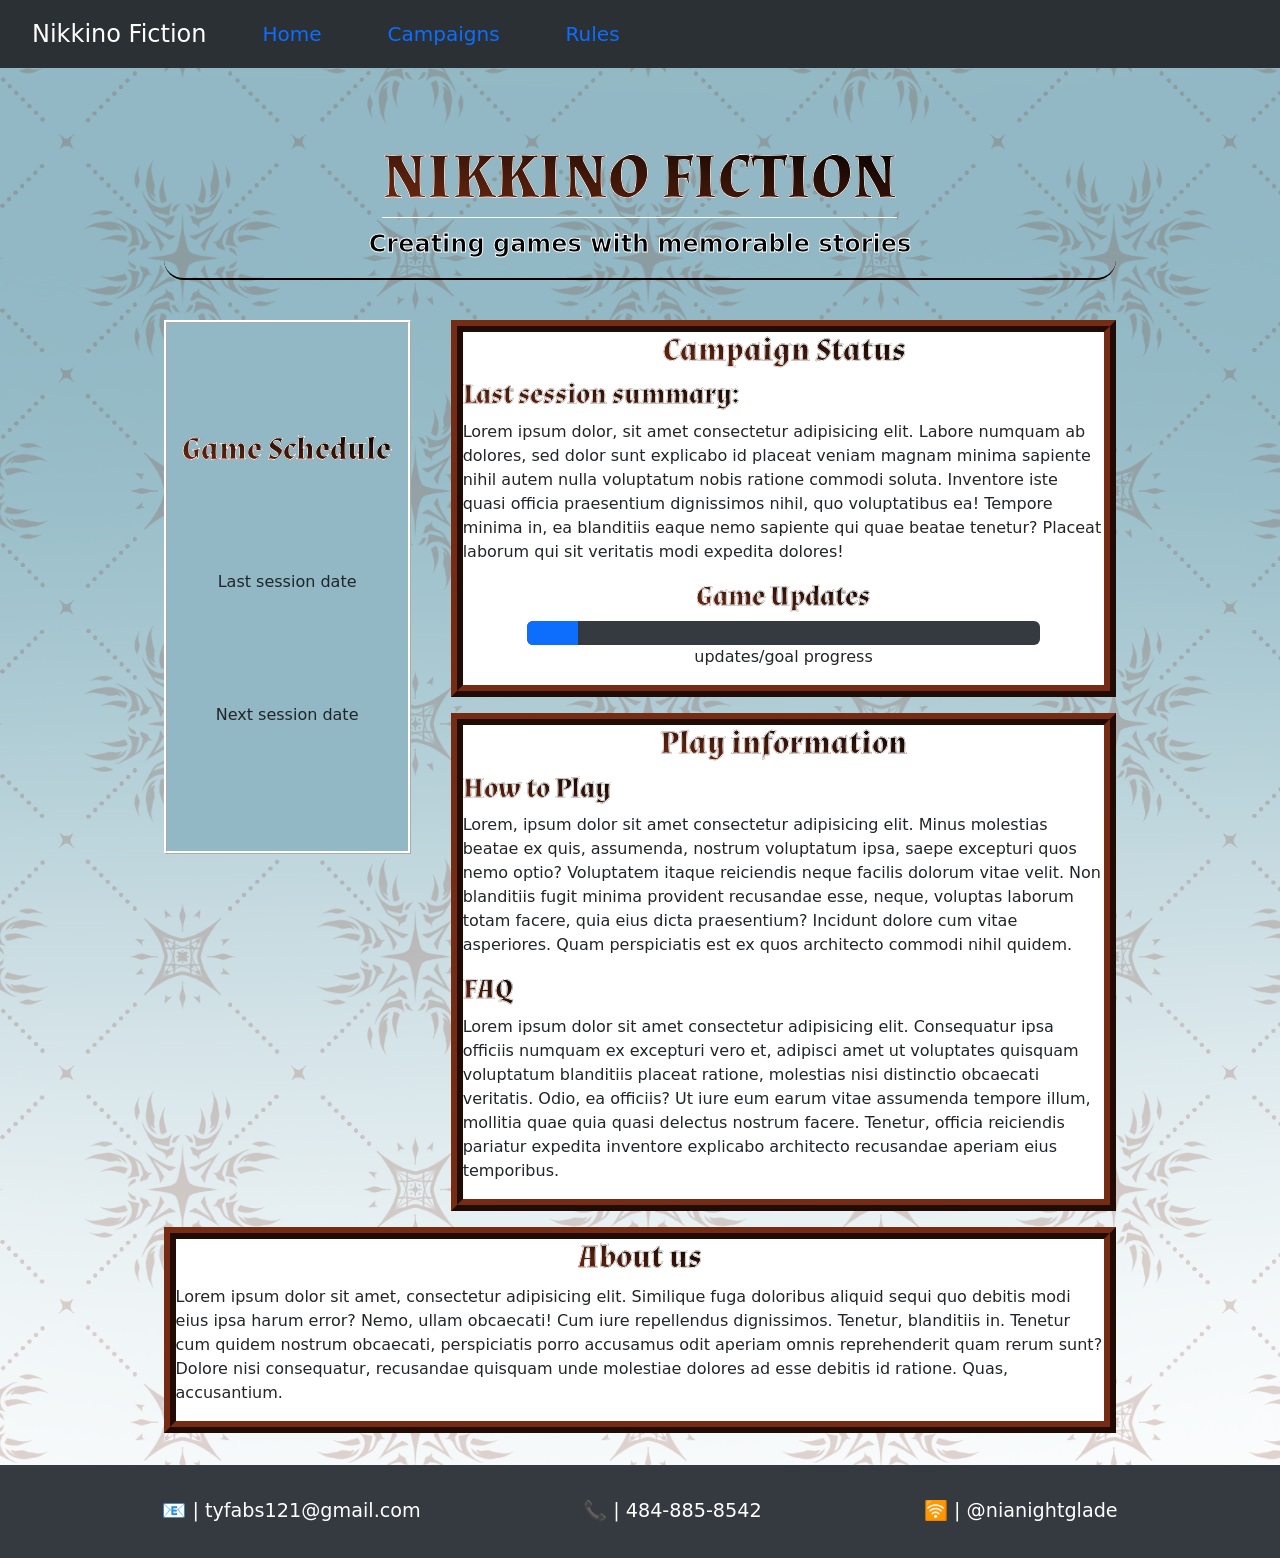
<file: index.html>
<!DOCTYPE html>
<html lang="en">

<head>
    <meta charset="UTF-8">
    <meta name="viewport" content="width=device-width, initial-scale=1.0">
    <title>Nikkino Fiction</title>
    <link rel="stylesheet" href="bootstrap/css/bootstrap-reboot.css">
    <link rel="stylesheet" href="scss/navbar.css">
    <link rel="stylesheet" href="scss/home.css">
    <link rel="stylesheet" href="scss/style.css">

    <link rel="preconnect" href="https://fonts.googleapis.com">
    <link rel="preconnect" href="https://fonts.gstatic.com" crossorigin>
    <link href="https://fonts.googleapis.com/css2?family=Almendra:ital,wght@0,400;0,700;1,400;1,700&display=swap"
        rel="stylesheet">
</head>

<body>
    <nav class="navbar">
        <div class="navbar-container">
            <span class="navbar-brand">Nikkino Fiction</span>
            <button class="navbar-toggler" type="button" data-bs-toggle="collapse" data-bs-target="#navbarContent"
                aria-controls="navbarContent" aria-expanded="false" aria-label="Toggle navigation">
                <span class="navbar-toggler-icon">&#9776;</span>
            </button>
            <div id="navbarContent" class="collapse">
                <ul class="navbar-nav">
                    <li class="nav-item"><a href="index.html" class="nav-link active" aria-current="page">Home</a></li>
                    <li class="nav-item"><a href="campaigns.html" class="nav-link">Campaigns</a></li>
                    <li class="nav-item"><a href="ruleset.html" class="nav-link">Rules</a></li>
                </ul>
            </div>
        </div>
    </nav>
    <div class="body-container">
        <div id="home-grid" class="body-content">
            <header id="home-header">
                <div class="header-container">
                    <h1>NIKKINO FICTION</h1>
                    <span class="tagline">Creating games with memorable stories</span>
                </div>
            </header>
            <main id="game-status">
                <div class="content-container">
                    <h2>Campaign Status</h2>
                    <section id="session-summary">
                        <h3>Last session summary:</h3>
                        <p>Lorem ipsum dolor, sit amet consectetur adipisicing elit. Labore numquam ab dolores, sed
                            dolor sunt explicabo id placeat veniam magnam minima sapiente nihil autem nulla voluptatum
                            nobis ratione commodi soluta.
                            Inventore iste quasi officia praesentium dignissimos nihil, quo voluptatibus ea! Tempore
                            minima in, ea blanditiis eaque nemo sapiente qui quae beatae tenetur? Placeat laborum qui
                            sit veritatis modi expedita dolores!</p>
                    </section>
                    <section id="updates">
                        <h3>Game Updates</h3>
                        <div class="progress home-progress-bar" role="progressbar" aria-label="campaign-progress"
                            aria-valuenow="25" aria-valuemin="0" aria-valuemax="100">
                            <div class="progress-bar" style="width: 10%"></div>
                        </div>
                        <div>
                            <p>updates/goal progress</p>
                        </div>
                    </section>
                </div>
            </main>
            <article id="play-info">
                <div class="content-container">
                    <h2>Play information</h2>
                    <section>
                        <h3>How to Play</h3>
                        <p>Lorem, ipsum dolor sit amet consectetur adipisicing elit. Minus molestias beatae ex quis,
                            assumenda, nostrum voluptatum ipsa, saepe excepturi quos nemo optio? Voluptatem itaque
                            reiciendis neque facilis dolorum vitae velit.
                            Non blanditiis fugit minima provident recusandae esse, neque, voluptas laborum totam facere,
                            quia eius dicta praesentium? Incidunt dolore cum vitae asperiores. Quam perspiciatis est ex
                            quos architecto commodi nihil quidem.</p>
                    </section>
                    <section>
                        <h3>FAQ</h3>
                        <p>Lorem ipsum dolor sit amet consectetur adipisicing elit. Consequatur ipsa officiis numquam ex
                            excepturi vero et, adipisci amet ut voluptates quisquam voluptatum blanditiis placeat
                            ratione, molestias nisi distinctio obcaecati veritatis.
                            Odio, ea officiis? Ut iure eum earum vitae assumenda tempore illum, mollitia quae quia quasi
                            delectus nostrum facere. Tenetur, officia reiciendis pariatur expedita inventore explicabo
                            architecto recusandae aperiam eius temporibus.</p>
                    </section>
                </div>
            </article>
            <article id="about-us">
                <div class="content-container">
                    <h2>About us</h2>
                    <div>
                        <p>Lorem ipsum dolor sit amet, consectetur adipisicing elit. Similique fuga doloribus aliquid
                            sequi quo debitis modi eius ipsa harum error? Nemo, ullam obcaecati! Cum iure repellendus
                            dignissimos. Tenetur, blanditiis in.
                            Tenetur cum quidem nostrum obcaecati, perspiciatis porro accusamus odit aperiam omnis
                            reprehenderit quam rerum sunt? Dolore nisi consequatur, recusandae quisquam unde molestiae
                            dolores ad esse debitis id ratione. Quas, accusantium.</p>
                    </div>
                </div>
            </article>
            <aside id="game-schedule">
                <div class="schedule-container">
                    <h2>Game Schedule</h2>
                    <div class="session-date">
                        <p>Last session date</p>
                    </div>
                    <div class="session-date">
                        <p>Next session date</p>
                    </div>
                </div>
            </aside>
        </div>
        <footer>
            <span>📧 | tyfabs121@gmail.com</span>
            <span>📞 | 484-885-8542</span>
            <span>🛜 | @nianightglade</span>
        </footer>
    </div>
    <script src="bootstrap/js/bootstrap.js"></script>
</body>

</html>
</file>
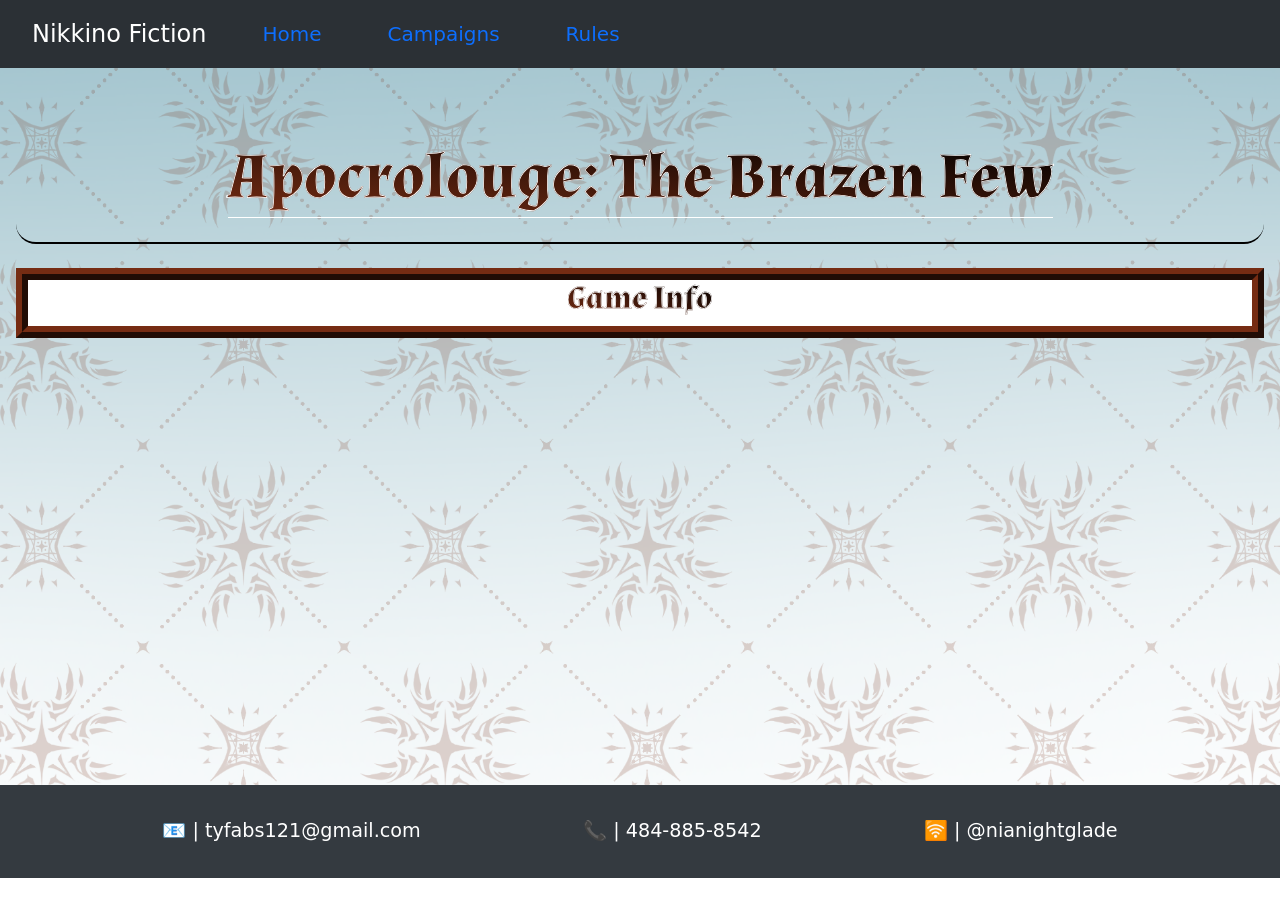
<file: Campaign-pages/Game-1.html>
<!DOCTYPE html>
<html lang="en">

<head>
    <meta charset="UTF-8">
    <meta name="viewport" content="width=device-width, initial-scale=1.0">
    <title>Nikkino Fiction</title>
    <link rel="stylesheet" href="../bootstrap/css/bootstrap-reboot.css">
    <link rel="stylesheet" href="../scss/navbar.css">
    <link rel="stylesheet" href="../scss/style.css">

    <link rel="preconnect" href="https://fonts.googleapis.com">
    <link rel="preconnect" href="https://fonts.gstatic.com" crossorigin>
    <link href="https://fonts.googleapis.com/css2?family=Almendra:ital,wght@0,400;0,700;1,400;1,700&display=swap"
        rel="stylesheet">
</head>

<body>
    <nav class="navbar">
        <div class="navbar-container">
            <span class="navbar-brand">Nikkino Fiction</span>
            <button class="navbar-toggler" type="button" data-bs-toggle="collapse" data-bs-target="#navbarContent"
                aria-controls="navbarContent" aria-expanded="false" aria-label="Toggle navigation">
                <span class="navbar-toggler-icon">&#9776;</span>
            </button>
            <div id="navbarContent" class="collapse">
                <ul class="navbar-nav">
                    <li class="nav-item"><a href="../index.html" class="nav-link">Home</a></li>
                    <li class="nav-item"><a href="../campaigns.html" class="nav-link">Campaigns</a></li>
                    <li class="nav-item"><a href="../ruleset.html" class="nav-link">Rules</a>
                    </li>
                </ul>
            </div>
        </div>
    </nav>
    <div class="body-container">
        <div class="body-content">
            <header class="header-container">
                <h1>Apocrolouge: The Brazen Few</h1>
            </header>
            <main class="content-container">
                <h2>Game Info</h2>
            </main>
        </div>
        <footer><span>📧 | tyfabs121@gmail.com</span>
            <span>📞 | 484-885-8542</span>
            <span>🛜 | @nianightglade</span>
        </footer>
    </div>
</body>

</html>
</file>
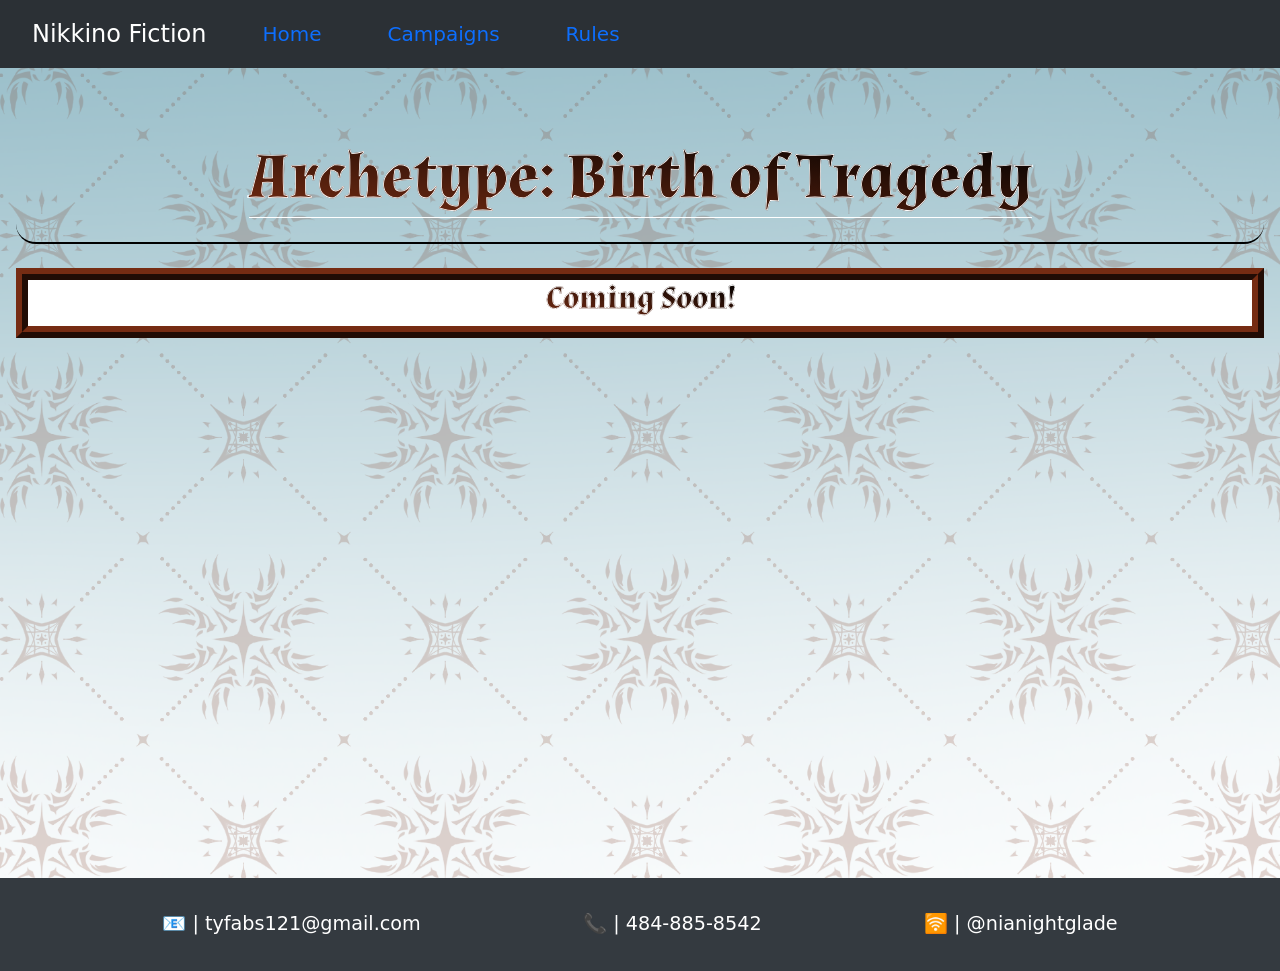
<file: Campaign-pages/Game-2.html>
<!DOCTYPE html>
<html lang="en">

<head>
    <meta charset="UTF-8">
    <meta name="viewport" content="width=device-width, initial-scale=1.0">
    <title>Nikkino Fiction</title>
    <link rel="stylesheet" href="../bootstrap/css/bootstrap-reboot.css">
    <link rel="stylesheet" href="../scss/navbar.css">
    <link rel="stylesheet" href="../scss/style.css">

    <link rel="preconnect" href="https://fonts.googleapis.com">
    <link rel="preconnect" href="https://fonts.gstatic.com" crossorigin>
    <link href="https://fonts.googleapis.com/css2?family=Almendra:ital,wght@0,400;0,700;1,400;1,700&display=swap"
        rel="stylesheet">
</head>

<body>
    <nav class="navbar">
        <div class="navbar-container">
            <span class="navbar-brand">Nikkino Fiction</span>
            <button class="navbar-toggler" type="button" data-bs-toggle="collapse" data-bs-target="#navbarContent"
                aria-controls="navbarContent" aria-expanded="false" aria-label="Toggle navigation">
                <span class="navbar-toggler-icon">&#9776;</span>
            </button>
            <div id="navbarContent" class="collapse">
                <ul class="navbar-nav">
                    <li class="nav-item"><a href="../index.html" class="nav-link">Home</a></li>
                    <li class="nav-item"><a href="../campaigns.html" class="nav-link">Campaigns</a></li>
                    <li class="nav-item"><a href="../ruleset.html" class="nav-link">Rules</a>
                    </li>
                </ul>
            </div>
        </div>
    </nav>

    <div class="body-container">
        <div class="body-content">
            <header class="header-container">
                <h1>Archetype: Birth of Tragedy</h1>
            </header>
            <main class="content-container">
                <h2>Coming Soon!</h2>
            </main>
        </div>
    </div>
    <footer><span>📧 | tyfabs121@gmail.com</span>
        <span>📞 | 484-885-8542</span>
        <span>🛜 | @nianightglade</span>
    </footer>
</body>

</html>
</file>
<file: scss/navbar.css>
.navbar {
    width: 100%;
    position: sticky;
    top: 0;
    z-index: 1020;
    display: flex;
    flex-wrap: wrap;
    justify-content: space-between;
    background-color: rgb(43, 48, 53);
    padding: 0.5rem 0;
}

.navbar-container {
    width: 100%;
    display: flex;
    flex-wrap: inherit;
    align-items: center;
    justify-content: space-between;
    padding: 0 2rem;
    margin: 0;
}

.navbar-brand {
    text-decoration: none;
    white-space: nowrap;
    color: white;
    font-size: 1.5rem;
    margin-right: 3rem;
    padding: 0.5rem 0;
}

.navbar-toggler {
    padding: 0.4rem 0.5rem 0.5rem;
    font-size: 1.25rem;
    background-color: transparent;
    line-height: 1;
    border: 1px solid rgba(255, 255, 255, 0.15);
    border-radius: 0.375rem;
}

.navbar-toggler-icon {
    display: inline-block;
    width: 1.5em;
    height: 1em;
    color: whitesmoke;
    background-color: rgb(43, 48, 53);
    cursor: pointer;
    border: none;
}

.collapse {
    flex-grow: 1;
    flex-basis: 100%;
}

.collapse:not(.show) {
    display: none;
}

.navbar-nav {
    display: flex;
    justify-content: space-around;
    flex-direction: column;
    list-style: none;
    margin-bottom: 0;
    padding-left: 0;
}

.nav-item {
    font-size: 1.25rem;
}

.nav-link {
    text-decoration: none;
    display: block;
    background: 0 0;
    border: 0;
    padding: 0.5rem 0;
}

@media (min-width: 992px) {
    .navbar-toggler {
        display: none;
    }

    .navbar {
        flex-wrap: nowrap;
        justify-content: flex-start;
    }

    .collapse {
        display: flex !important;
        flex-basis: auto;
        align-items: center;
    }

    .navbar-nav {
        flex-direction: row;
        align-items: center;
        gap: 50px;
    }

    .nav-link {
        padding: 0.5rem 0.5rem;
    }
}
</file>
<file: scss/home.css>
/* Home grid mobile */

#home-grid {
    width: 100%;
    display: grid;
    grid-template-areas:
        "header"
        "aside"
        "main"
        "info"
        "about";
    gap: 1rem 0.5rem;
    align-content: start;
}


#home-header {
    grid-area: header;
}

#game-status {
    grid-area: main;
}

#play-info {
    grid-area: info;
}

#about-us {
    grid-area: about;
}

#game-schedule {
    grid-area: aside;
}

/* Schedule */

.schedule-container {
    height: 100%;
    margin: 0 1rem;
    padding: 1rem 0;
    display: flex;
    flex-direction: column;
    justify-content: space-evenly;
    align-items: center;
    background-color: var(--body-bg-color);
    border: 3px ridge white;
}

/* Main content */

#updates {
    width: 80%;
    text-align: center;
}


/* desktop grid */

@media screen and (min-width: 850px) {
    #home-grid {
        grid-template-areas:
            ". header header ."
            ". aside main ."
            ". aside info ."
            ". about about .";
        grid-template-columns: 1fr 2fr 5fr 1fr;
    }

    #game-schedule {
        height: 60%;
    }

}
</file>
<file: scss/style.css>
:root {
    --card-bg-color: white;
    --body-bg-color: #91B8C4;
    --secondary-bg-color: #343a40;
    --accent-color-1: #762C13;
    --accent-color-2: #1F0C05;
}

.body-container {
    display: flex;
    flex-direction: column;
    min-height: 90vh;
}

.body-content {
    background-image: url("../img-dir/backdroppatternthing.png");
    background-color: transparent;
    background-position: bottom;
    background-repeat: no-repeat;
    background-size: cover;
    flex: 1;
    padding: 2rem 0;
}

/* Header */

.header-container {
    display: flex;
    flex-direction: column;
    justify-content: space-between;
    align-items: center;
    background-color: transparent;
    margin: 1.5rem 1rem;
    padding: 1rem;
    border-bottom: 2px solid black;
    border-radius: 20px;
}

h1 {
    font-size: 2.2rem;
    flex: 1;
    border-bottom: 1px solid white;
}

h1,
h2,
h3 {
    background: linear-gradient(to top right, var(--accent-color-1), black);
    -webkit-background-clip: text;
    background-clip: text;
    -webkit-text-fill-color: transparent;
    color: transparent;
    display: inline-block;

    font-family: "Almendra", serif;
    font-weight: 700;
    -webkit-text-stroke: 0.8px white;
    text-align: center;
}

.tagline {
    flex-basis: 40%;
    text-align: center;
    color: black;
    font-weight: 900;
    -webkit-text-stroke: 1px white;
    font-size: 1.1rem;
}

/* Main - Sections */

.content-container {
    display: flex;
    flex-direction: column;
    align-items: center;
    background-color: var(--card-bg-color);
    border: 0.75rem ridge var(--accent-color-1);
    margin: 0 1rem;
}

.progress {
    display: flex;
    height: 1.5rem;
    overflow: hidden;
    font-size: 0.75rem;
    background-color: var(--secondary-bg-color);
    border-radius: 0.375rem;
}

.progress-bar {
    display: flex;
    flex-direction: column;
    justify-content: center;
    overflow: hidden;
    text-align: center;
    white-space: nowrap;
    background-color: #0d6efd;
    color: #fff;
    transition: width 0.6 ease;
}


footer {
    padding: 2rem 0;
    background-color: #343a40;
    color: #fff;
    display: flex;
    justify-content: space-evenly;
    font-size: 1.2rem;
}

@media screen and (min-width: 850px) {

    h1 {
        font-size: 4rem;
    }

    .tagline {
        font-size: 1.5rem;
    }

}
</file>
